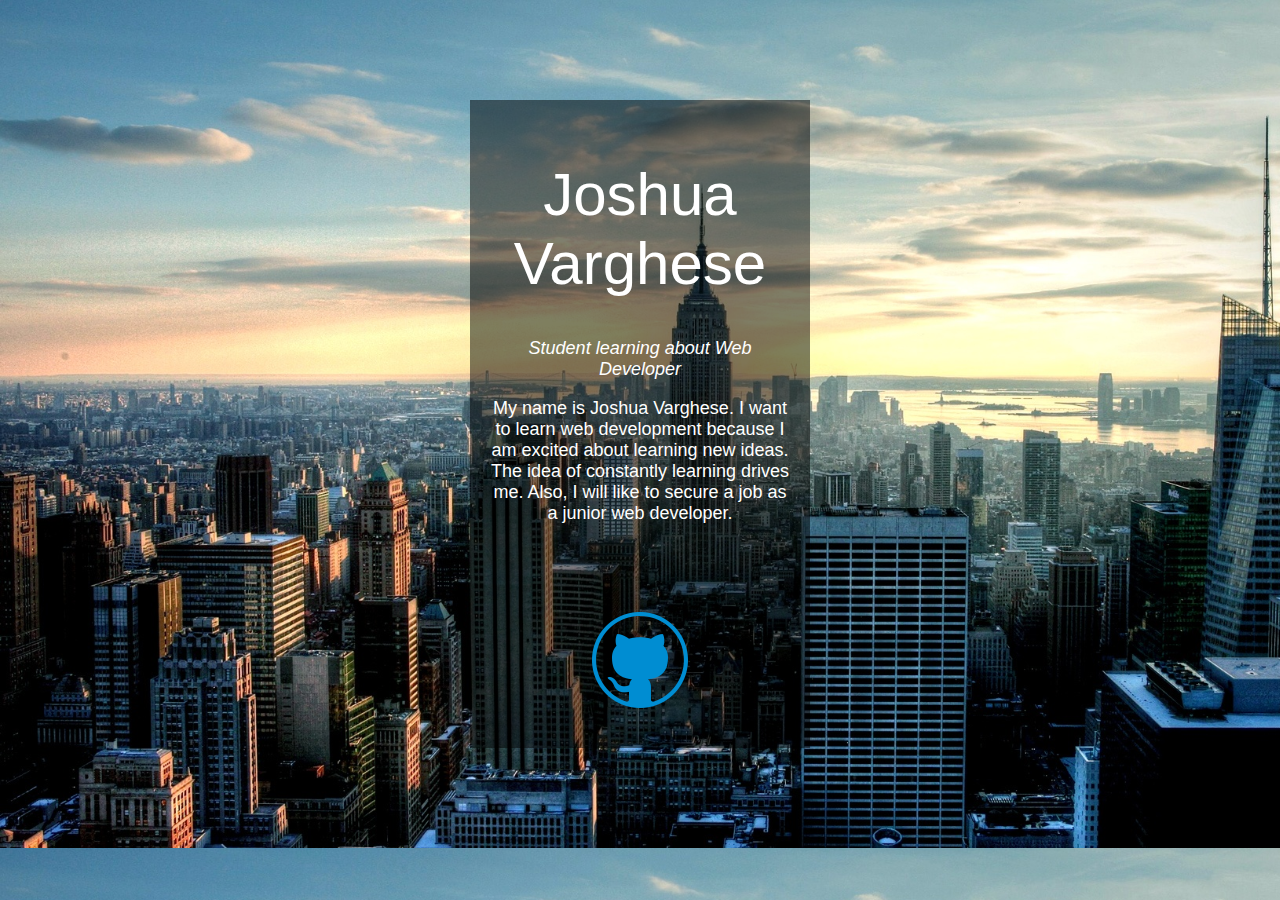
<file: index.html>
<!DOCTYPE html>
<html>

 <head>
        <style>

            body {

              background: url('city.jpg'); no-repeat center center fixed; 
              -webkit-background-size: cover;
              -moz-background-size: cover;
              -o-background-size: cover;
              background-size: cover;
            }

           h1 {

              color: white;
              font-family: 'Lato','Helvetica Neue',Helvetica;
              font-weight: 100;
              font-size: 60px

           } 

           p {

            color: white;
            font-family: 'Helvetica Neue', Helvetica;
            font-weight: 200;
            font-size: 18px;
           }

           .box{

                background-color: rgba(0,0,0,0.5);
                padding: 20px;
                width: 300px;
                margin: 100px auto; 
                text-align: center;
           }

        </style>
  </head>

 

  <body>
      <div class="box"> 
          <h1>Joshua Varghese</h1>

          <p>
              <i>Student learning about Web Developer</i>
          </p>

           <p>
              My name is Joshua Varghese. I want to learn web development because I am excited about learning new ideas. The idea of constantly learning drives me. Also, I will like to secure a job as a junior web developer. 
          </p>

          <br />
          <br />
          <br />


          <a href="http://github.com/Joshuavarghese527">
                <img src= "github2.png" />
          </a>

      </div>

  </body>

</html>
</file>
